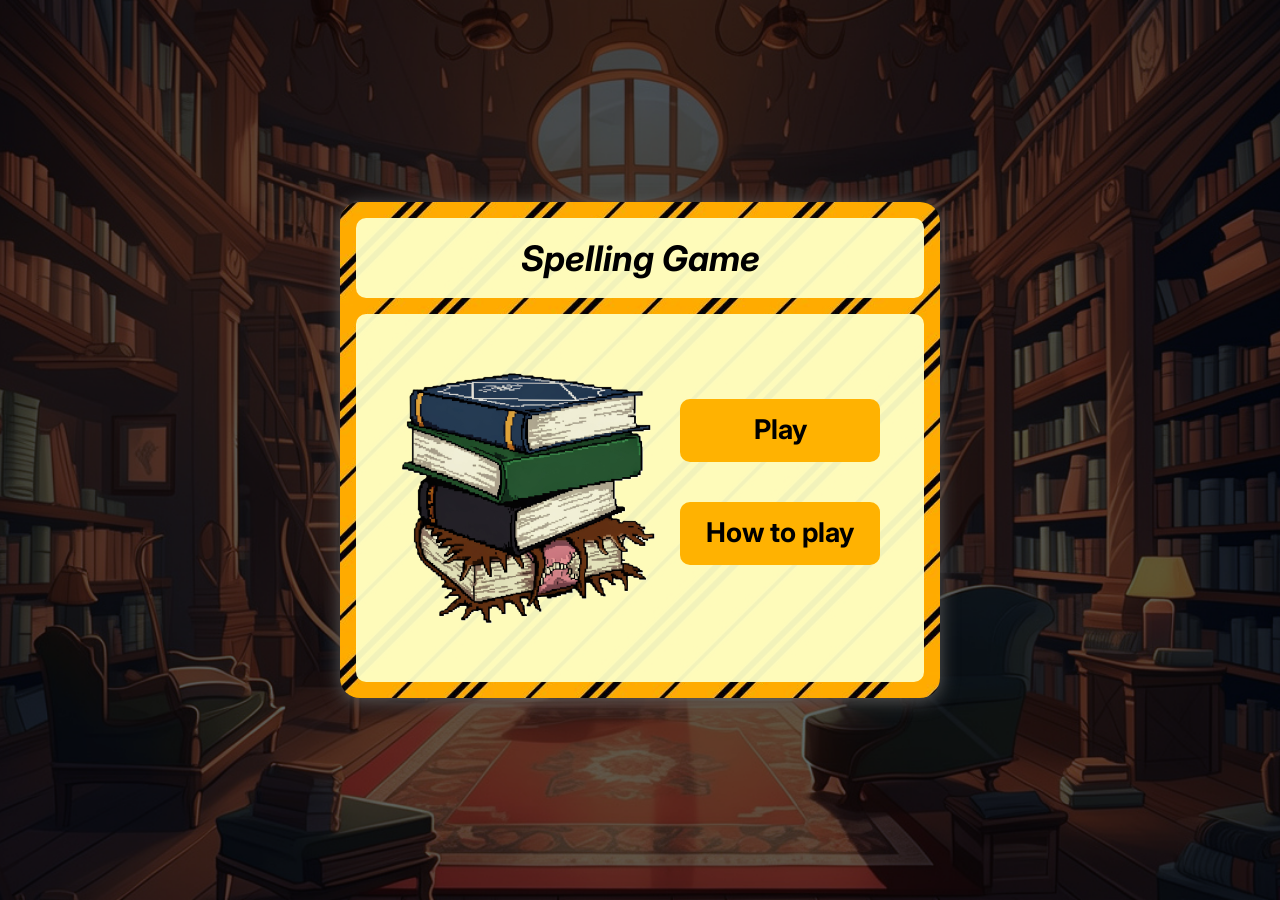
<file: index.html>
<!DOCTYPE html>
<html lang="en">
<head>
    <meta charset="UTF-8">
    <meta name="viewport" content="width=device-width, initial-scale=1.0">
    <link rel="stylesheet" href="css/index.css">
    <link href="https://cdn.jsdelivr.net/npm/bootstrap@5.3.8/dist/css/bootstrap.min.css" rel="stylesheet" integrity="sha384-sRIl4kxILFvY47J16cr9ZwB07vP4J8+LH7qKQnuqkuIAvNWLzeN8tE5YBujZqJLB" crossorigin="anonymous">
    <script src="https://cdn.jsdelivr.net/npm/bootstrap@5.3.8/dist/js/bootstrap.bundle.min.js" integrity="sha384-FKyoEForCGlyvwx9Hj09JcYn3nv7wiPVlz7YYwJrWVcXK/BmnVDxM+D2scQbITxI" crossorigin="anonymous"></script>

    <title>Spelling Game</title>
</head>
<body>
    <!-- Container -->
    <div id="container" class="d-flex justify-content-around">

        <div class="container-card">
            <div class="header">
                <!-- Title -->
                <div class="title">
                Spelling Game
                </div>
            </div>
            
            <div id="quest">
                <!-- img -->
                <figure class="figure">
                    <img src="img/books.png" class="figure-img img-fluid rounded">
                </figure>

                <!-- level button -->
                <div class="btn-start">
                    <!-- button play-->
                    <a href="start-game.html" >
                        <button type="button" id="btn-play" >Play</button>  
                    </a>
                <br>
                    <!-- button rules-->
                    <a href="rules.html" >
                        <button type="button" id="btn-rules" >How to play</button>  
                    </a>
                </div>
            </div>
        </div>
    </div>


</body>
<script src="js/easy.js"></script>

</html>
</file>
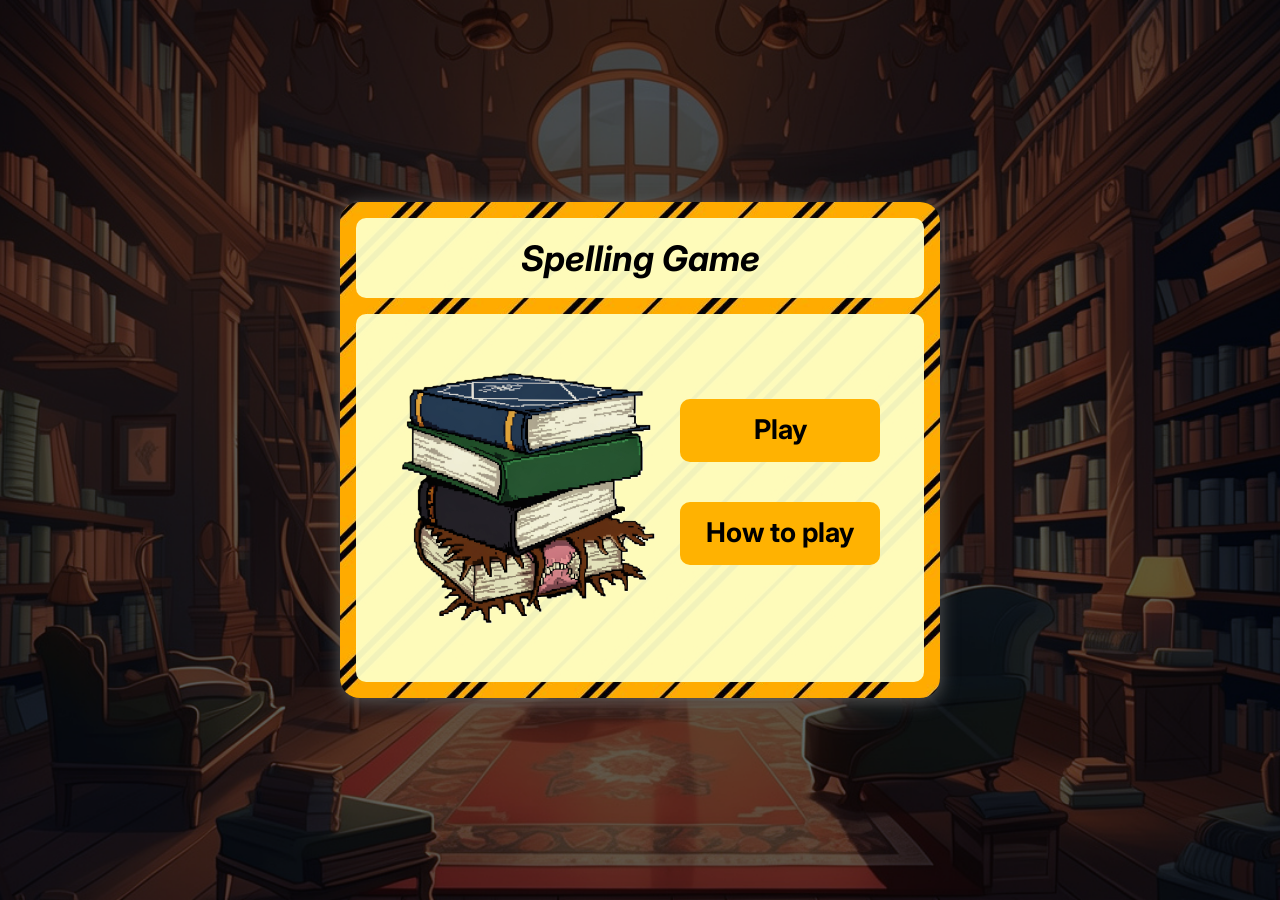
<file: home.html>
<!DOCTYPE html>
<html lang="en">
<head>
    <meta charset="UTF-8">
    <meta name="viewport" content="width=device-width, initial-scale=1.0">
    <link rel="stylesheet" href="css/home.css">
    <link href="https://cdn.jsdelivr.net/npm/bootstrap@5.3.8/dist/css/bootstrap.min.css" rel="stylesheet" integrity="sha384-sRIl4kxILFvY47J16cr9ZwB07vP4J8+LH7qKQnuqkuIAvNWLzeN8tE5YBujZqJLB" crossorigin="anonymous">
    <script src="https://cdn.jsdelivr.net/npm/bootstrap@5.3.8/dist/js/bootstrap.bundle.min.js" integrity="sha384-FKyoEForCGlyvwx9Hj09JcYn3nv7wiPVlz7YYwJrWVcXK/BmnVDxM+D2scQbITxI" crossorigin="anonymous"></script>

    <title>Spelling Game</title>
</head>
<body>
    <!-- Container -->
    <div id="container" class="d-flex justify-content-around">

        <div class="container-card">
            <div class="header">
                <!-- Title -->
                <div class="title">
                Spelling Game
                </div>
            </div>
            
            <div id="quest">
                <!-- img -->
                <figure class="figure">
                    <img src="img/books.png" class="figure-img img-fluid rounded">
                </figure>

                <!-- level button -->
                <div class="btn-start">
                    <!-- button play-->
                    <a href="start-game.html" >
                        <button type="button" id="btn-play" >Play</button>  
                    </a>
                <br>
                    <!-- button rules-->
                    <a href="rules.html" >
                        <button type="button" id="btn-rules" >How to play</button>  
                    </a>
                </div>
            </div>
        </div>
    </div>


</body>
<script src="js/easy.js"></script>

</html>
</file>
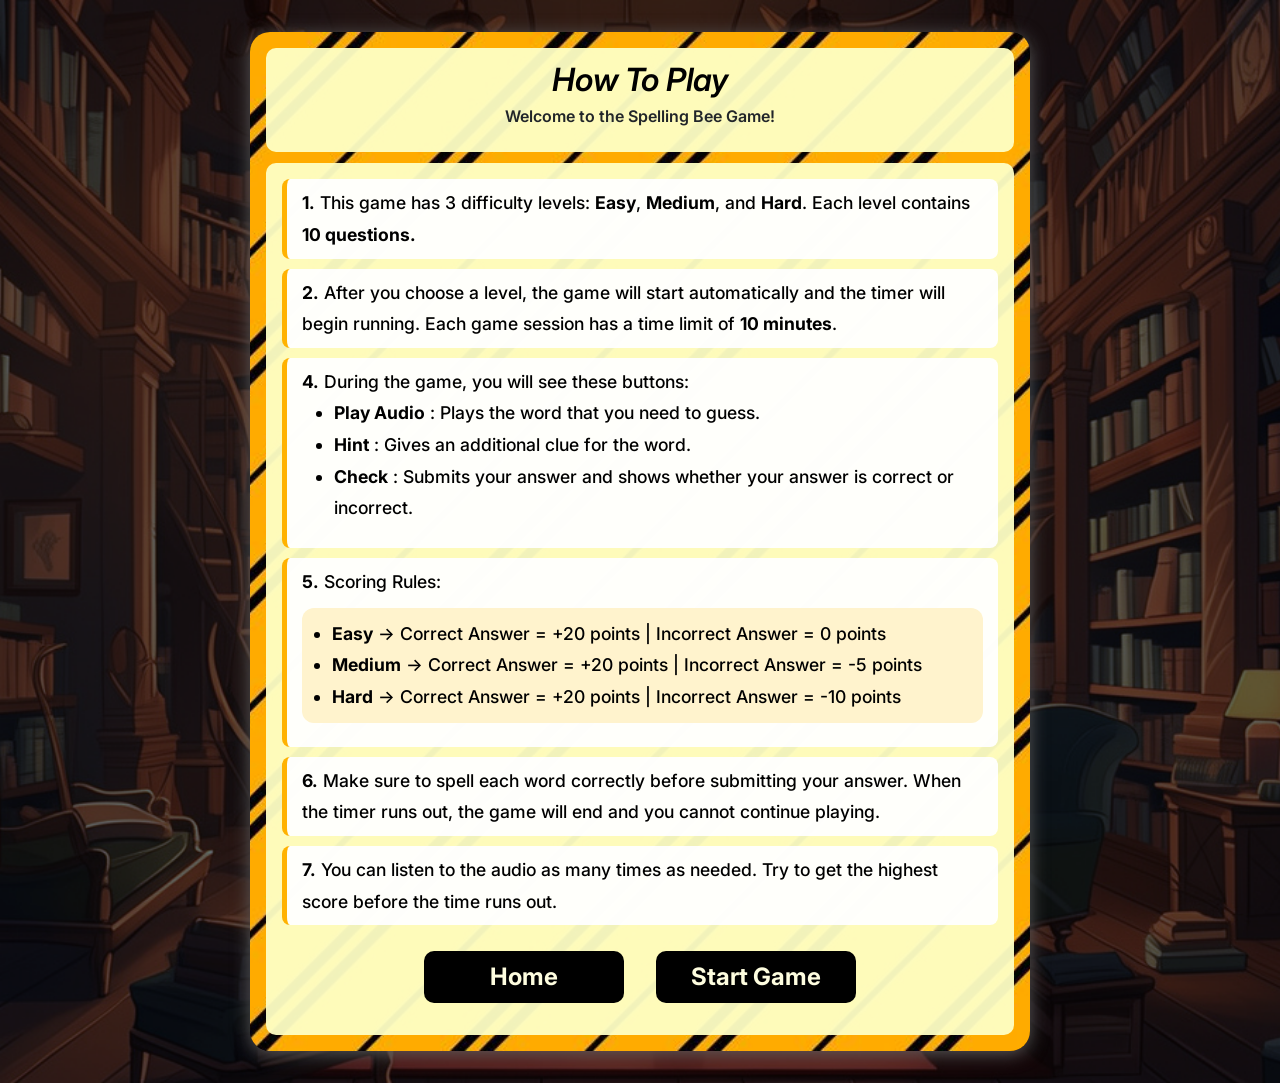
<file: rules.html>
<!DOCTYPE html>
<html lang="en">
<head>
  <meta charset="UTF-8">
    <meta name="viewport" content="width=device-width, initial-scale=1.0">
    <link rel="stylesheet" href="css/rules.css">
    <link href="https://cdn.jsdelivr.net/npm/bootstrap@5.3.8/dist/css/bootstrap.min.css" rel="stylesheet" integrity="sha384-sRIl4kxILFvY47J16cr9ZwB07vP4J8+LH7qKQnuqkuIAvNWLzeN8tE5YBujZqJLB" crossorigin="anonymous">
    <script src="https://cdn.jsdelivr.net/npm/bootstrap@5.3.8/dist/js/bootstrap.bundle.min.js" integrity="sha384-FKyoEForCGlyvwx9Hj09JcYn3nv7wiPVlz7YYwJrWVcXK/BmnVDxM+D2scQbITxI" crossorigin="anonymous"></script>

<title>Spelling Game - How to Play</title>

</head>

<body>
<div id="container">
  <div class="rules-container">
    <div id="header">
        <div class="title">How To Play</div>
        <p class="subtitle">Welcome to the Spelling Bee Game!</p>
    </div>

    <div class="rules-list">

      <div class="rule-item">
        <strong>1.</strong> This game has 3 difficulty levels:
        <strong>Easy</strong>, <strong>Medium</strong>, and <strong>Hard</strong>. Each level contains <strong>10 questions.</strong>
      </div>

      <div class="rule-item">
        <strong>2.</strong> After you choose a level, the game will start automatically and the timer will begin running. Each game session has a time limit of <strong>10 minutes</strong>.
      </div>

      <div class="rule-item">
        <strong>4.</strong> During the game, you will see these buttons:

        <ul class="button-list">
          <li><strong>Play Audio</strong> : Plays the word that you need to guess.</li>
          <li><strong>Hint</strong> : Gives an additional clue for the word.</li>
          <li><strong>Check</strong> : Submits your answer and shows whether your answer is correct or incorrect.</li>
        </ul>
      </div>


      <div class="rule-item">
        <strong>5.</strong> Scoring Rules:
        <ul class="score-box">
          <li><strong>Easy</strong> → Correct Answer = +20 points | Incorrect Answer = 0 points</li>
          <li><strong>Medium</strong> → Correct Answer = +20 points | Incorrect Answer = -5 points</li>
          <li><strong>Hard</strong> → Correct Answer = +20 points | Incorrect Answer = -10 points</li>
        </ul>
      </div>

      <div class="rule-item">
        <strong>6.</strong> Make sure to spell each word correctly before submitting your answer. When the timer runs out, the game will end and you cannot continue playing. 
      </div>

      <div class="rule-item">
        <strong>7.</strong> You can listen to the audio as many times as needed. Try to get the highest score before the time runs out.
      </div>

     
      <!-- button -->
    <div class="btn-start">
       <!-- button home-->
        <a href="index.html" >
            <button type="button" id="btn-home" > Home</button>  
        </a>
        <br>
        <!-- button start game-->
        <a href="start-game.html" >
            <button type="button" id="btn-play" >Start Game</button>  
        </a>
        
    </div>
    
    </div>

  </div>
</div>
</body>
</html>
</file>
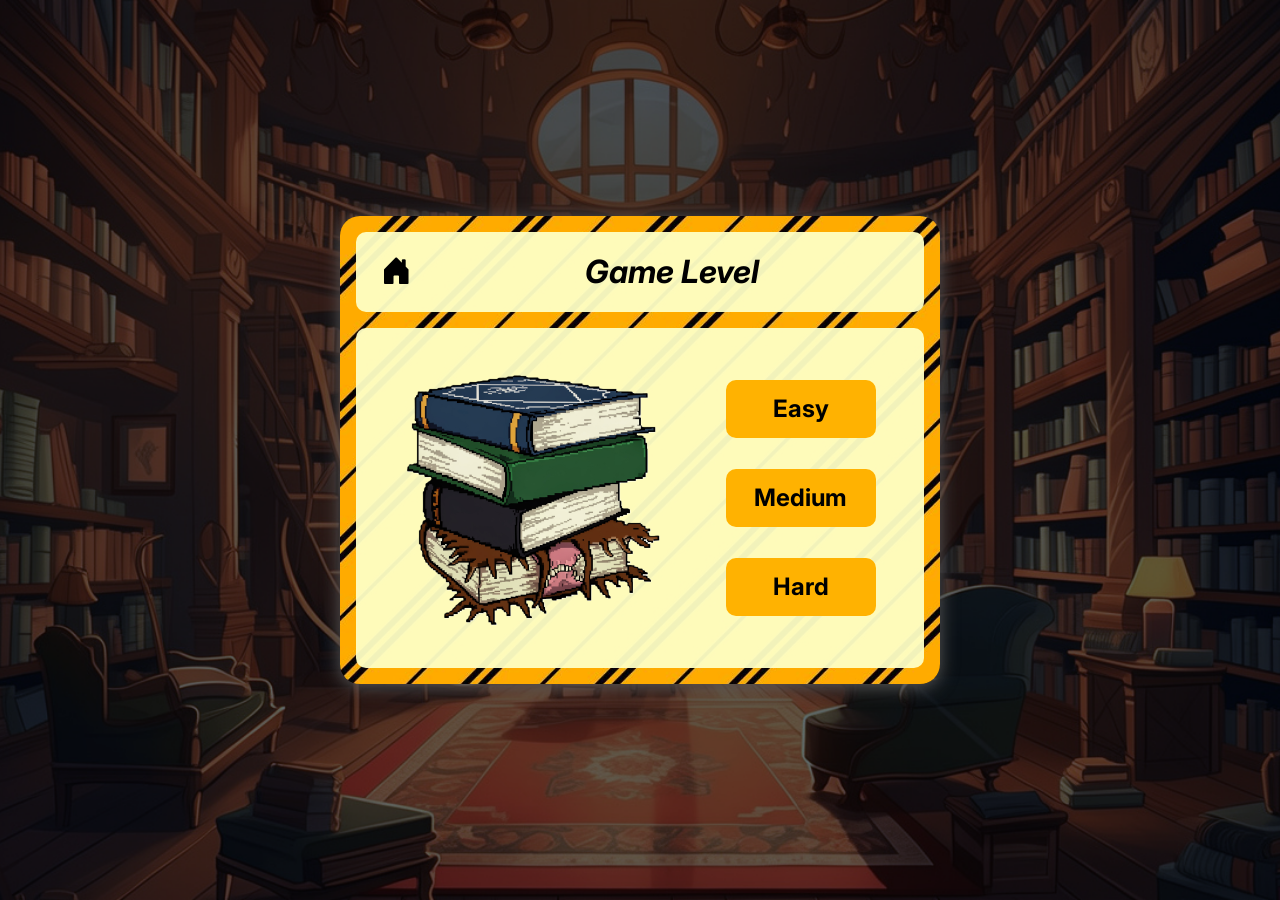
<file: start-game.html>
<!DOCTYPE html>
<html lang="en">
<head>
    <meta charset="UTF-8">
    <meta name="viewport" content="width=device-width, initial-scale=1.0">
    <link rel="stylesheet" href="css/start-game.css">
    <link href="https://cdn.jsdelivr.net/npm/bootstrap@5.3.8/dist/css/bootstrap.min.css" rel="stylesheet" integrity="sha384-sRIl4kxILFvY47J16cr9ZwB07vP4J8+LH7qKQnuqkuIAvNWLzeN8tE5YBujZqJLB" crossorigin="anonymous">
    <script src="https://cdn.jsdelivr.net/npm/bootstrap@5.3.8/dist/js/bootstrap.bundle.min.js" integrity="sha384-FKyoEForCGlyvwx9Hj09JcYn3nv7wiPVlz7YYwJrWVcXK/BmnVDxM+D2scQbITxI" crossorigin="anonymous"></script>

    <title>Spelling Game</title>
</head>
<body>
    <!-- Container -->
    <div id="container" class="d-flex justify-content-around">

        

        <div class="container-card">
            <section  class="header">
                <!-- button home-->
                <a href="index.html" id="btn-home" style="text-decoration:none">
                    <i  class="bi bi-house-door-fill" style="text-decoration:none"></i>  
                </a>
                
                <!-- Title -->
                <div class="title">
                    Game Level
                </div>
            </section>

            <div id="quest">
                <!-- img -->
                <figure class="figure">
                    <img src="img/books.png" class="figure-img img-fluid rounded">
                </figure>

                <!-- level button -->
                <div class="btn-game">
                    
                    <!-- button easy-->
                    <a href="easy.html" >
                        <button type="button" id="btn-easy" > Easy</button>  
                    </a>
                        <!-- <button type="button" id="btn-easy" >Easy</button>   -->
                <br>
                    <!-- button medium-->
                    <a href="medium.html" >
                        <button type="button" id="btn-medium" >Medium</button>  
                    </a>
                <br>
                    <!-- button hard-->
                    <a href="hard.html" >
                        <button type="button" id="btn-hard" >Hard</button>  
                    </a>
                </div>
            </div>
        </div>
    </div>


</body>
<script src="js/easy.js"></script>
<script>
const btnEasy = document.getElementById("btn-easy");

btnEasy.addEventListener("click", () => {
    window.location.href = "easy.html";
});
</script>
</html>
</file>
<file: css/index.css>
@import url('https://fonts.googleapis.com/css2?family=Inter:ital,opsz,wght@0,14..32,100..900;1,14..32,100..900&display=swap');
@import url("https://cdn.jsdelivr.net/npm/bootstrap-icons@1.13.1/font/bootstrap-icons.min.css");

#container{
    background-image: url("../img/bgHome.png");
    background-size: cover;
    background-position: center;
    background-repeat: no-repeat;
    padding: 6rem;
    height: 100vh;
    align-items: center;
    font-family: "Inter", sans-serif;
    font-weight: 500;
    font-style: normal;
   
}
.container-card{
    background-image: url("../img/bgResult.png");
    background-size: cover;
    background-position: center;
    background-repeat: no-repeat;
    margin-top: 10px;
    margin-bottom: 10px;
    padding:1rem;
    align-items: center;
    width: 600px; 
    height: max-content; 
    display:flex;
    flex-direction: row;
    flex-wrap: wrap;
    justify-content: space-around;
    border-radius:20px;
    box-shadow: 0 3px 18px #595959;
}

/* button home */
.header{
    height: 5rem;
    margin-bottom: 1rem;
    display:flex;
    flex-direction: row;
    flex-wrap: wrap;
    flex-basis:100%; 
    background-color: #FEFFC4F2;
    border: none;
    border-radius: 10px;
    padding: 0.5rem;
    justify-content: center;
    align-items: center;
}

#quest{
    background-color: #FEFFC4F2;
    border-radius: 10px;
    color: black; 
    display:flex;
    display:flex;
    flex-direction: row;
    flex-wrap: wrap;
    flex-basis:100%;
    height: max-content; 
    font-family: "Inter", sans-serif;
    padding:2rem;
    align-content: center;
    justify-content: space-around;
    
   
}
/* Game title */
 .title{
    font-family: "Inter", sans-serif;
    font-style: italic;
    font-weight: 700;
    font-size: 2.2rem;
    color: black;
}

/* img  */
.figure{
    width: 16rem;
    align-items: center;
    justify-items: center;
    margin-top: 1.5rem;
}

/* game level */
.btn-start{
    display: flex;
    flex-direction:column;
    gap:0.5rem;
    align-items: center;
    justify-content: center;
    margin-bottom: 2rem;
}


/* button level */

#btn-play, #btn-rules{
    background-color:#FFB201; 
    color: black;
    border: none;
    width: 200px;
    border: none;
    border-radius: 10px;
    padding: 0.7rem;
    font-size: 1.7rem;
    font-weight: 700;
    transition: all 0.3s ease; 
}


/* button game:hover */
#btn-play:hover, #btn-rules:hover{
    background-color: black;
    color:#FEFDDF; 
    transform: scale(1.06);    
    box-shadow: 0 4px 10px rgba(0,0,0,0.3); 
}
</file>
<file: css/home.css>
@import url('https://fonts.googleapis.com/css2?family=Inter:ital,opsz,wght@0,14..32,100..900;1,14..32,100..900&display=swap');
@import url("https://cdn.jsdelivr.net/npm/bootstrap-icons@1.13.1/font/bootstrap-icons.min.css");

#container{
    background-image: url("../img/bgHome.png");
    background-size: cover;
    background-position: center;
    background-repeat: no-repeat;
    padding: 6rem;
    height: 100vh;
    align-items: center;
    font-family: "Inter", sans-serif;
    font-weight: 500;
    font-style: normal;
   
}
.container-card{
    background-image: url("../img/bgResult.png");
    background-size: cover;
    background-position: center;
    background-repeat: no-repeat;
    margin-top: 10px;
    margin-bottom: 10px;
    padding:1rem;
    align-items: center;
    width: 600px; 
    height: max-content; 
    display:flex;
    flex-direction: row;
    flex-wrap: wrap;
    justify-content: space-around;
    border-radius:20px;
    box-shadow: 0 3px 18px #595959;
}

/* button home */
.header{
    height: 5rem;
    margin-bottom: 1rem;
    display:flex;
    flex-direction: row;
    flex-wrap: wrap;
    flex-basis:100%; 
    background-color: #FEFFC4F2;
    border: none;
    border-radius: 10px;
    padding: 0.5rem;
    justify-content: center;
    align-items: center;
}

#quest{
    background-color: #FEFFC4F2;
    border-radius: 10px;
    color: black; 
    display:flex;
    display:flex;
    flex-direction: row;
    flex-wrap: wrap;
    flex-basis:100%;
    height: max-content; 
    font-family: "Inter", sans-serif;
    padding:2rem;
    align-content: center;
    justify-content: space-around;
    
   
}
/* Game title */
 .title{
    font-family: "Inter", sans-serif;
    font-style: italic;
    font-weight: 700;
    font-size: 2.2rem;
    color: black;
}

/* img  */
.figure{
    width: 16rem;
    align-items: center;
    justify-items: center;
    margin-top: 1.5rem;
}

/* game level */
.btn-start{
    display: flex;
    flex-direction:column;
    gap:0.5rem;
    align-items: center;
    justify-content: center;
    margin-bottom: 2rem;
}


/* button level */

#btn-play, #btn-rules{
    background-color:#FFB201; 
    color: black;
    border: none;
    width: 200px;
    border: none;
    border-radius: 10px;
    padding: 0.7rem;
    font-size: 1.7rem;
    font-weight: 700;
    transition: all 0.3s ease; 
}


/* button game:hover */
#btn-play:hover, #btn-rules:hover{
    background-color: black;
    color:#FEFDDF; 
    transform: scale(1.06);    
    box-shadow: 0 4px 10px rgba(0,0,0,0.3); 
}
</file>
<file: css/rules.css>
@import url('https://fonts.googleapis.com/css2?family=Inter:ital,opsz,wght@0,14..32,100..900;1,14..32,100..900&display=swap');
@import url("https://cdn.jsdelivr.net/npm/bootstrap-icons@1.13.1/font/bootstrap-icons.min.css");

*{
    margin:0;
    padding:0;
    box-sizing: border-box;
}
#container{
    background-image: url("../img/bgHome.png");
    background-size: cover;
    background-position: center;
    background-repeat: no-repeat;
    padding: 2rem;
    height: max-content;
    align-content: center;
    justify-content: center;
    font-family: "Inter", sans-serif;
    font-weight: 500;
    font-style: normal;
   
}
.rules-container{
    background-image: url("../img/bgResult.png");
    background-size: cover;
    background-position: center;
    background-repeat: no-repeat;
    margin:0 auto;
    padding:1rem;
    align-items: center;
    width: 100%; 
    max-width: 780px;
    height: max-content; 
    display:flex;
    flex-wrap: wrap;
    flex-basis:100%;
    border-radius:20px;
    box-shadow: 0 3px 18px #595959;
}

#header{
    height: max-content;
    margin-bottom: 0.7rem;
    display:flex;
    flex-direction: column;
    flex-basis:100%; 
    background-color: #FEFFC4F2;
    border: none;
    border-radius: 10px;
    padding: 0.5rem;
    justify-content: center;
    align-items: center;
    font-weight: 600;
    font-style: normal;
}
.title{
    font-family: "Inter", sans-serif;
    font-style: italic;
    font-weight: 600;
    font-size: 2rem;
    color: black;
}

.rules-list{
    background-color: #FEFFC4F2;
    border-radius: 10px;
    color: black; 
    display:flex;
    flex-direction: column;
    flex-wrap: wrap;
    flex-basis:100%;
    height: max-content; 
    font-family: "Inter", sans-serif;
    padding:1rem;
    align-content: center;
    justify-content: center;
    gap:10px;
   
}
.rule-item{
    background: #FFFFFFF2;
    padding: 0.5rem 15px;
    border-radius: 8px;
    border-left: 5px solid #FFB201;
    line-height: 1.8;
    color: black; 
    font-size: 1.1rem;
}
.score-box{
    margin-top: 10px;
    background: #fff3cd;
    padding: 10px;
    border-radius: 12px;
}
.score-box li{
    margin-left: 20px;
}




/* game level */
.btn-start{
    display: flex;
    flex-direction:row;
    gap:1rem;
    align-items: center;
    justify-content: center;
    margin: 1rem;
}


/* button level */

#btn-play, #btn-home{
    background-color:black; 
    color: #FEFDDF;
    border: none;
    width: 200px;
    border: none;
    border-radius: 10px;
    padding: 0.5rem;
    font-size: 1.5rem;
    font-weight: 700;
    transition: all 0.3s ease; 
}


/* button game:hover */
#btn-play:hover, #btn-home:hover{
    background-color: #FFB201; 
    color:black; 
    transform: scale(1.06);    
    box-shadow: 0 4px 10px rgba(0,0,0,0.3); 
}

/* media query phone */
@media (max-width: 768px){

    .rules-container{
        width:100%;
        padding:0.8rem;
    }

    .title{
        font-size:1.5rem;
        text-align:center;
    }

    .rule-item{
        font-size:1rem;
    }

    .btn-start{
        flex-direction:column;
        gap:0.1rem;
    }

    #btn-play,
    #btn-home{
        width:12rem;
        max-width:none;
        padding: 0.5rem;
    }
}
</file>
<file: css/start-game.css>
@import url('https://fonts.googleapis.com/css2?family=Inter:ital,opsz,wght@0,14..32,100..900;1,14..32,100..900&display=swap');
@import url("https://cdn.jsdelivr.net/npm/bootstrap-icons@1.13.1/font/bootstrap-icons.min.css");

#container{
    background-image: url("../img/bgHome.png");
    background-size: cover;
    background-position: center;
    background-repeat: no-repeat;
    padding: 6rem;
    height: 100vh;
    align-items: center;
    font-family: "Inter", sans-serif;
    font-weight: 500;
    font-style: normal;
   
}
.container-card{
    background-image: url("../img/bgResult.png");
    background-size: cover;
    background-position: center;
    background-repeat: no-repeat;
    margin-top: 10px;
    margin-bottom: 10px;
    padding:1rem;
    align-items: center;
    width: 600px; 
    height: max-content; 
    display:flex;
    flex-wrap: wrap;
    justify-content: space-around;
    border-radius:20px;
    box-shadow: 0 3px 18px #595959;
}

/* button home */
.header{
    height: 5rem;
    margin-bottom: 1rem;
    display:flex;
    flex-direction: row;
    flex-wrap: wrap;
    flex-basis:100%; 
    background-color: #FEFFC4F2;
    border: none;
    border-radius: 10px;
    padding: 1rem;
    color: black;
    gap: 1rem;
    
}

.header #btn-home{
    width:3rem;
    height: 3rem;
    align-items: start;
    border: none;
    border-radius: 8px;
    padding: 8px;
    font-size: 1.9rem;
    color: black;
    transition: all 0.4s ease; 
    text-decoration: none;
}
.header #btn-home i{
    display:flex;
    justify-content: center; 
}
.header #btn-home:hover{
    background-color: #FFB201;
    color:black;
    transform: scale(1.06); 
    box-shadow: 0 4px 10px rgba(0,0,0,0.3);   
}


/* Game title */
.header .title{
    /* margin-left: 2rem; */
    margin: 0 auto;
    display: flex;
    flex-direction: row;
    text-align: left;
    font-family: "Inter", sans-serif;
    font-style: italic;
    font-weight: 700;
    font-size: 2rem;
    color: black;
}

#quest{
    background-color: #FEFFC4F2;
    border-radius: 10px;
    color: black; 
    display:flex;
    flex-direction: row;
    flex-wrap: wrap;
    flex-basis:100%;
    height: max-content; 
    font-family: "Inter", sans-serif;
    padding:1rem;
    align-content: center;
    justify-content: space-around;
    
}

/* img  */
.figure{
    width: 16rem;
    align-items: center;
    justify-items: center;
    margin-top: 1.8rem;
}

/* game level */
.btn-game{
    display: flex;
    flex-direction:column;
    gap:0.2rem;
    align-items: center;
    justify-content: center;
}


/* button level */
#btn-easy, #btn-medium, #btn-hard{
    background-color:#FFB201;
    color: black;
    border: none;
    width: 150px;
    border: none;
    border-radius: 10px;
    padding: 0.7rem;
    font-size: 1.5rem;
    font-weight: 700;
    transition: all 0.3s ease; 
}


/* button game:hover */
#btn-easy:hover{
    background-color:#013300;
    color:#FEFDDF; 
    transform: scale(1.06);    
    box-shadow: 0 4px 10px rgba(0,0,0,0.3); 
}
#btn-medium:hover{
    background-color: #001C46; 
    color:#FEFDDF;
    transform: scale(1.06);      
    box-shadow: 0 4px 10px rgba(0,0,0,0.3);  
}
#btn-hard:hover{
    background-color: #680000; 
    color:#FEFDDF;
    transform: scale(1.06);      
    box-shadow: 0 4px 10px rgba(0,0,0,0.3);  
}

/* media query phone */
@media (max-width: 768px){

    .container-card{
        width:100%;
        padding:0.8rem;
    }

    .header .title{
        font-size:2rem;
    }

    #quest{
        font-size:1rem;
        padding:0.5rem;
    }
    
    .btn-game{
        flex-direction:column;
        gap:0rem;
        padding: 1.2rem;
    }

    #btn-easy, #btn-medium, #btn-hard{
        width:12rem;
        max-width:none;
        padding: 0.5rem;
    }
}
</file>
